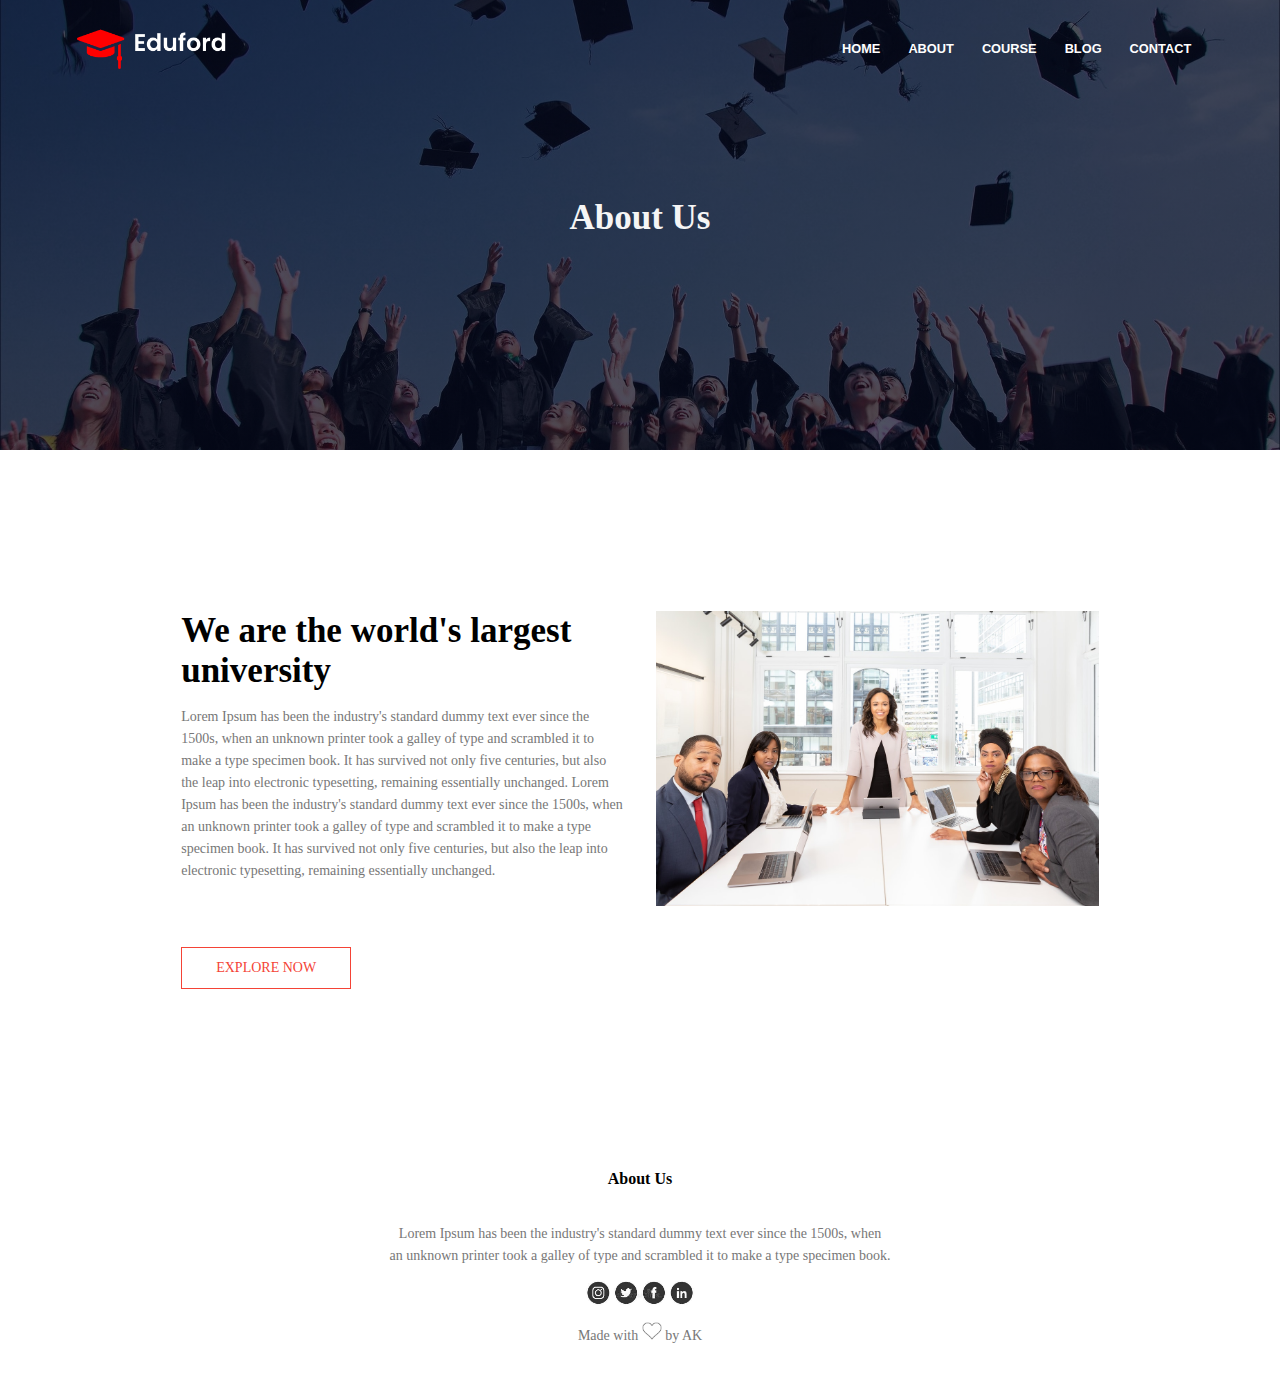
<file: about.html>
<!DOCTYPE html>
<html>
    <head>
        <meta name="viewport" content="width=device-width, initial-scale=1.0">
        <title>Page2</title>
        <link rel = "stylesheet" type="text/css" href="style.css">
       
</head>
    <body>
        <section class = "sub-header">
            <nav>
                <a href="index.html"><img src="images/logo.png"></a>
                <div class="nav-links" id="navLinks">
                    <img class="img1" onclick="hideMenu()" src = "images/close.png" >
                   
                    <ul>
                        <li><a href="index.html" >HOME</a></li>
                        <li><a href="about.html">ABOUT</a></li>
                        <li><a href="course.html">COURSE</a></li>
                        <li><a href="block.html">BLOG</a></li>
                        <li><a href="contact.html">CONTACT</a></li>
          
                    </ul>

                </div>
               <img  class="img1" onclick="showMenu()" src="images/menu.png">
            </nav>
            <h1>About Us</h1>

         

        </section>
         <!--------- about us content ------------------->
         <section class="about-us">
            <div class="row">
                <div class="about-col">
                    <h1>We are the world's largest university</h1>
                    <p>Lorem Ipsum has been the industry's standard dummy text ever since the 1500s, 
                        when an unknown printer took a galley of type and scrambled it to make a
                        type specimen book. It has survived not only five centuries,
                       but also the leap into electronic typesetting, remaining essentially unchanged.
                       Lorem Ipsum has been the industry's standard dummy text ever since the 1500s, 
                       when an unknown printer took a galley of type and scrambled it to make a
                       type specimen book. It has survived not only five centuries,
                      but also the leap into electronic typesetting, remaining essentially unchanged.</p>
                    </p>
                    <a href="#" class="hero-btn red-btn">EXPLORE NOW</a>
                    
                </div>
                <div class="about-col">
                    <img src="images/about.jpg">

                </div>
            </div>
        </section>

    
            <!-----------------Footer -------------------->
            <section class="footer">
                <h4>About Us</h4>
                <p>Lorem Ipsum has been the industry's standard dummy text ever since the 1500s, 
                    when<br> an unknown printer took a galley of type and scrambled it to make a
                    type specimen book.</p>

                    <div class="icons">
                        <img src="images/FILT.jfif" class="ig" width="9%">
                        <p>Made with <img src="images/heart.png" class="heart" width="20px"> by AK</p>
                        

                    </div>
            </section>


        <!------------------ JavaScript code for Toggle Menu --------------------->
         <script>
             var navLinks = document.getElementById("navLinks");
             function showMenu(){

                navLinks.style.right = "0";
                 
             }
             function hideMenu(){

                navLinks.style.right = "-200px";
 
}


         </script>

    </body>
</html>
</file>
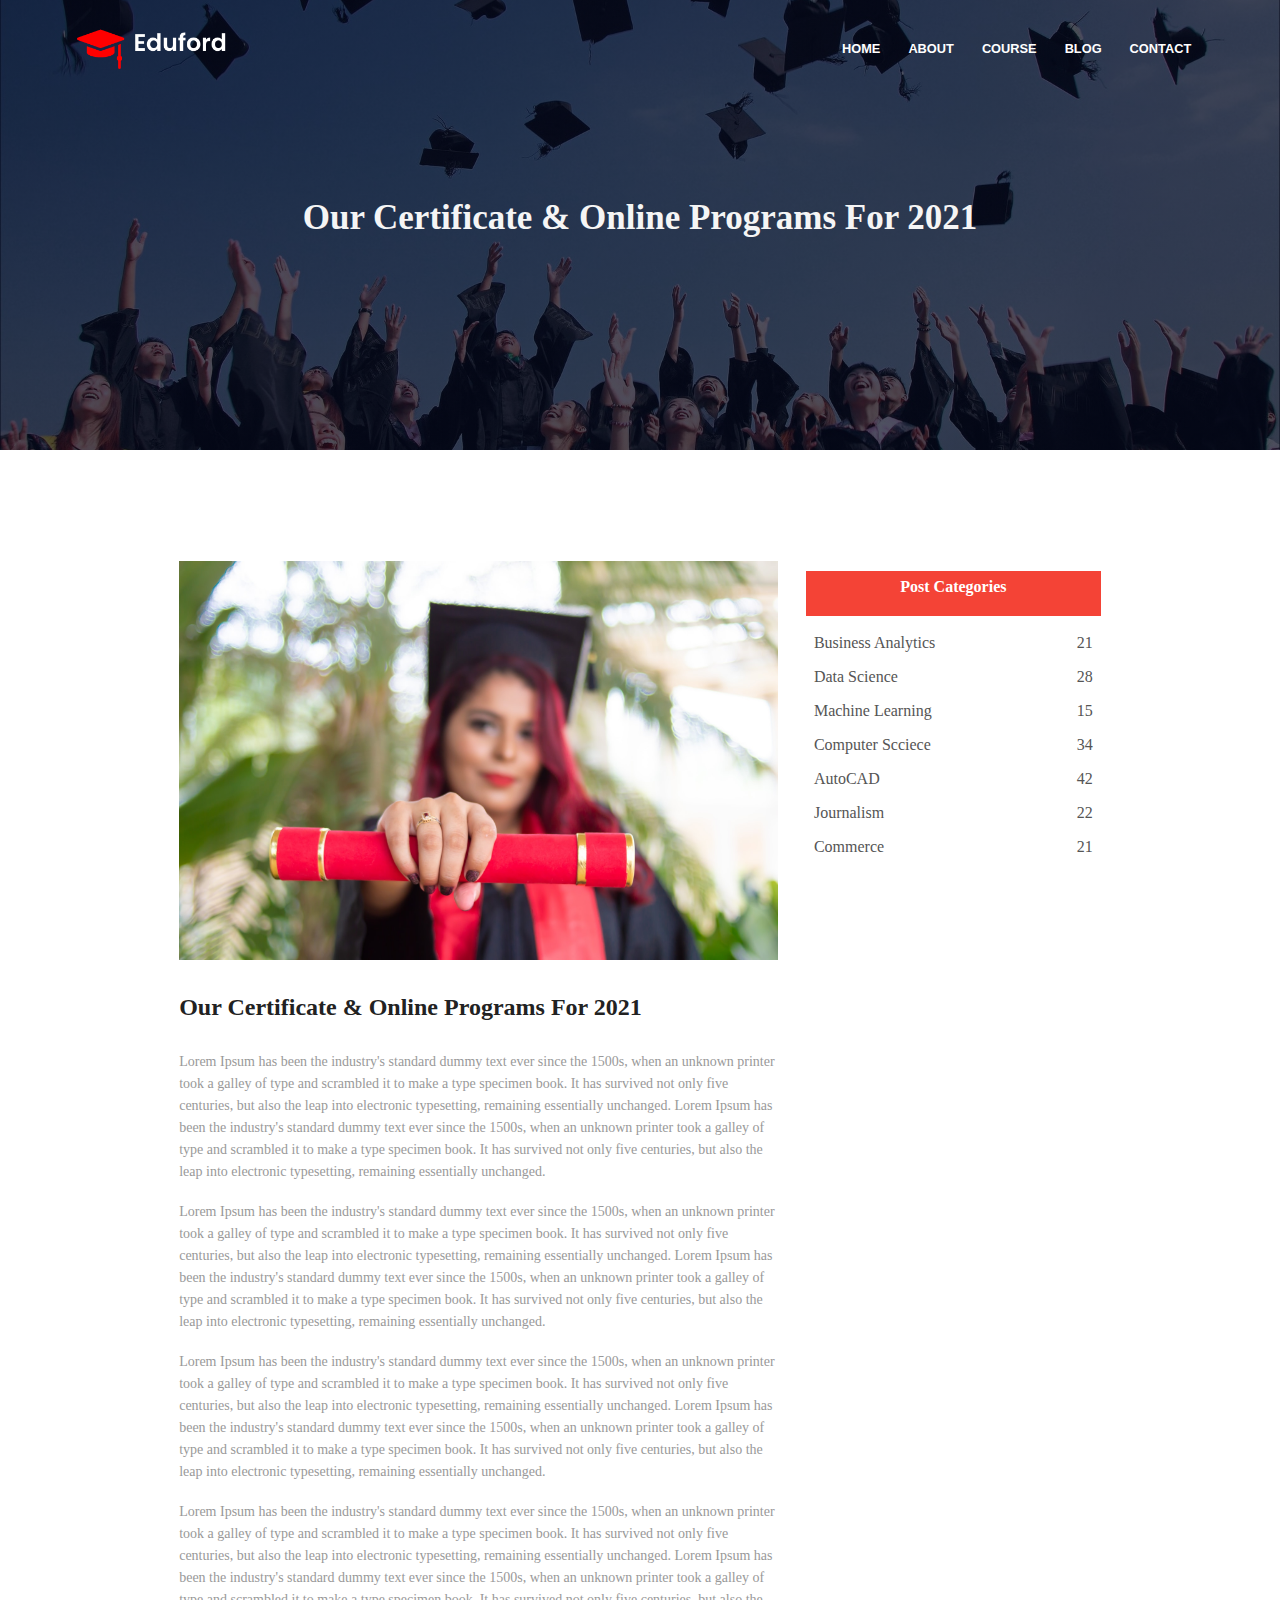
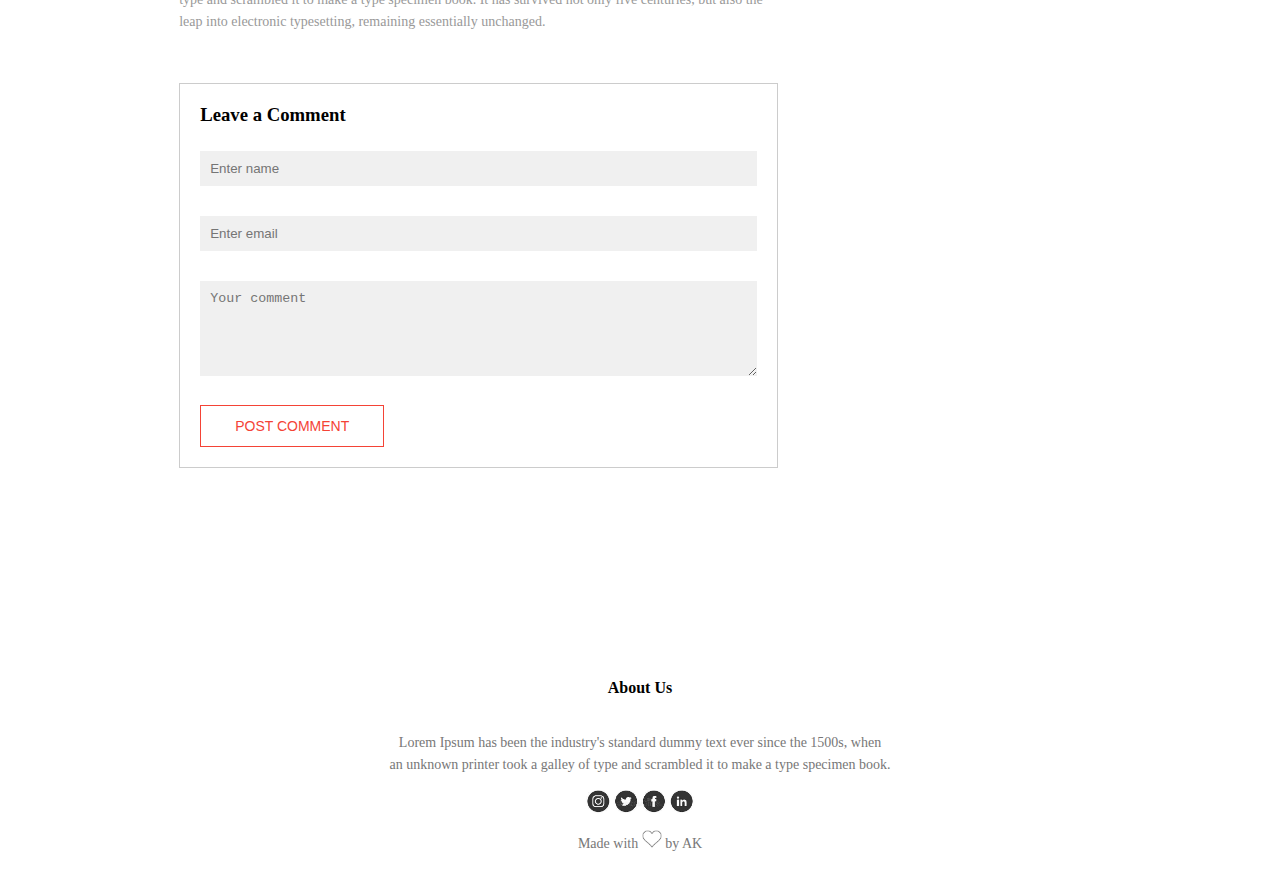
<file: block.html>
<!DOCTYPE html>
<html>
    <head>
        <meta name="viewport" content="width=device-width, initial-scale=1.0">
        <title>Page4</title>
        <link rel = "stylesheet" type="text/css" href="style.css">
       
</head>
    <body>
        <section class = "sub-header">
            <nav>
                <a href="index.html"><img src="images/logo.png"></a>
                <div class="nav-links" id="navLinks">
                    <img class="img1" onclick="hideMenu()" src = "images/close.png" >
                   
                    <ul>
                        <li><a href="index.html" >HOME</a></li>
                        <li><a href="about.html">ABOUT</a></li>
                        <li><a href="course.html">COURSE</a></li>
                        <li><a href="block.html">BLOG</a></li>
                        <li><a href="contact.html">CONTACT</a></li>
          
                    </ul>

                </div>
               <img  class="img1" onclick="showMenu()" src="images/menu.png">
            </nav>
            <h1>Our Certificate & Online Programs For 2021</h1>
        </section>
        
        <!--------------- blog page content------------>
        <section class="blog-content">
            <div class="row">
                <div class="blog-left">
                    <img src="images/certificate.jpg">
                    <h2>Our Certificate & Online Programs For 2021</h2>
                    <p>Lorem Ipsum has been the industry's standard dummy text ever since the 1500s, 
                        when an unknown printer took a galley of type and scrambled it to make a
                        type specimen book. It has survived not only five centuries,
                       but also the leap into electronic typesetting, remaining essentially unchanged.
                       Lorem Ipsum has been the industry's standard dummy text ever since the 1500s, 
                       when an unknown printer took a galley of type and scrambled it to make a
                       type specimen book. It has survived not only five centuries,
                      but also the leap into electronic typesetting, remaining essentially unchanged.</p>
           </p><br>
           <p>Lorem Ipsum has been the industry's standard dummy text ever since the 1500s, 
            when an unknown printer took a galley of type and scrambled it to make a
            type specimen book. It has survived not only five centuries,
           but also the leap into electronic typesetting, remaining essentially unchanged.
           Lorem Ipsum has been the industry's standard dummy text ever since the 1500s, 
           when an unknown printer took a galley of type and scrambled it to make a
           type specimen book. It has survived not only five centuries,
          but also the leap into electronic typesetting, remaining essentially unchanged.</p>
</p><br>
<p>Lorem Ipsum has been the industry's standard dummy text ever since the 1500s, 
    when an unknown printer took a galley of type and scrambled it to make a
    type specimen book. It has survived not only five centuries,
   but also the leap into electronic typesetting, remaining essentially unchanged.
   Lorem Ipsum has been the industry's standard dummy text ever since the 1500s, 
   when an unknown printer took a galley of type and scrambled it to make a
   type specimen book. It has survived not only five centuries,
  but also the leap into electronic typesetting, remaining essentially unchanged.</p>
</p><br>
<p>Lorem Ipsum has been the industry's standard dummy text ever since the 1500s, 
    when an unknown printer took a galley of type and scrambled it to make a
    type specimen book. It has survived not only five centuries,
   but also the leap into electronic typesetting, remaining essentially unchanged.
   Lorem Ipsum has been the industry's standard dummy text ever since the 1500s, 
   when an unknown printer took a galley of type and scrambled it to make a
   type specimen book. It has survived not only five centuries,
  but also the leap into electronic typesetting, remaining essentially unchanged.</p>
</p>
<div class="comment-box">
    <h3>Leave a Comment</h3>
    <form class="comment-form">
        <input type="text" placeholder="Enter name" >
        <input type="email" placeholder="Enter email" >
        <textarea rows="5" placeholder="Your comment"></textarea>
        <button type="submit" class="hero-btn red-btn">POST COMMENT</button>

    </form>
</div>
                


                </div>
                <div class="blog-right">
                    <h3>Post Categories</h3>
                    <div>
                        <span>Business Analytics</span>
                        <span>21</span>
                    </div>
                    <div>
                        <span>Data Science</span>
                        <span>28</span>
                    </div><div>
                        <span>Machine Learning</span>
                        <span>15</span>
                    </div><div>
                        <span>Computer Scciece</span>
                        <span>34</span>
                    </div>
                    <div>
                        <span>AutoCAD</span>
                        <span>42</span>
                    </div>
                    <div>
                        <span>Journalism</span>
                        <span>22</span>
                    </div>
                    <div>
                        <span>Commerce</span>
                        <span>21</span>
                    </div>
                    

                </div>
            </div>

        </section>


       

            <!-----------------Footer -------------------->
            <section class="footer">
                <h4>About Us</h4>
                <p>Lorem Ipsum has been the industry's standard dummy text ever since the 1500s, 
                    when<br> an unknown printer took a galley of type and scrambled it to make a
                    type specimen book.</p>

                    <div class="icons">
                        <img src="images/FILT.jfif" class="ig" width="9%">
                        <p>Made with <img src="images/heart.png" class="heart" width="20px"> by AK</p>
                        

                    </div>
            </section>


        <!------------------ JavaScript code for Toggle Menu --------------------->
         <script>
             var navLinks = document.getElementById("navLinks");
             function showMenu(){

                navLinks.style.right = "0";
                 
             }
             function hideMenu(){

                navLinks.style.right = "-200px";
 
}


         </script>

    </body>
</html>
</file>
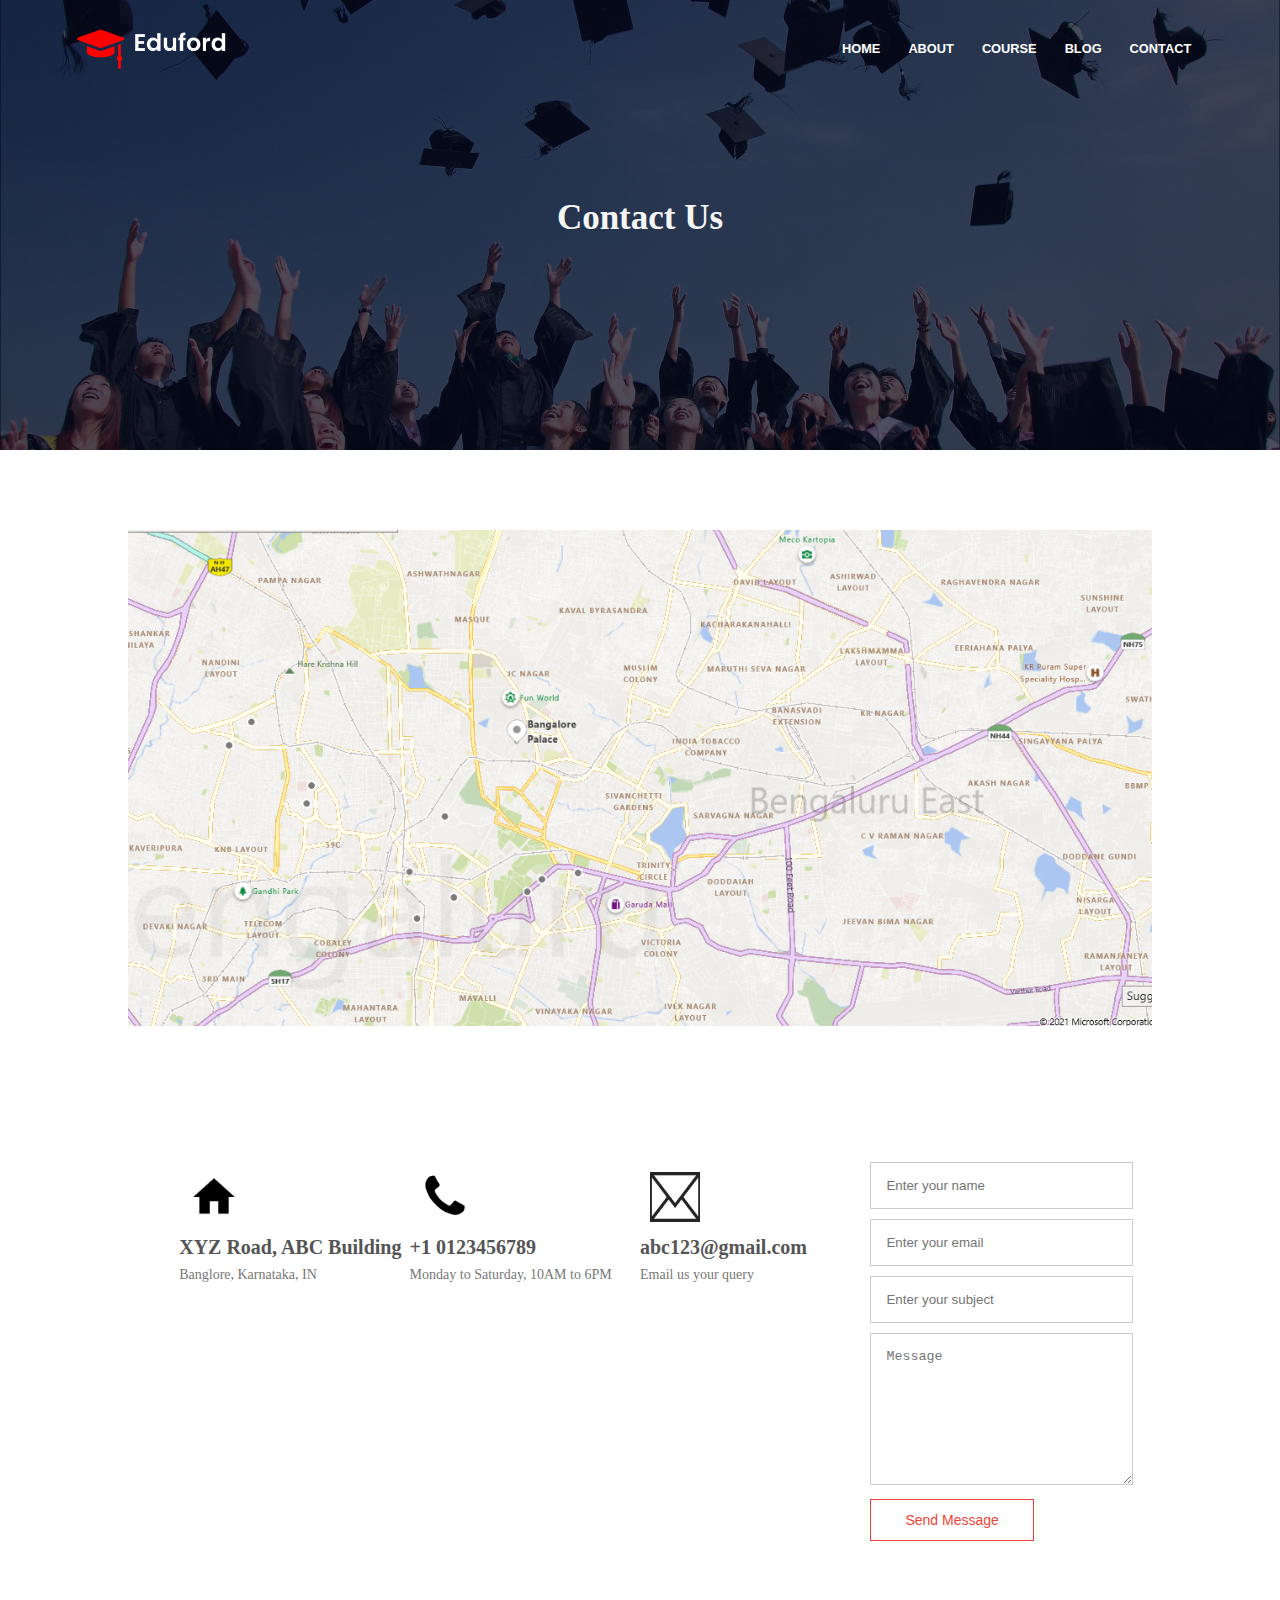
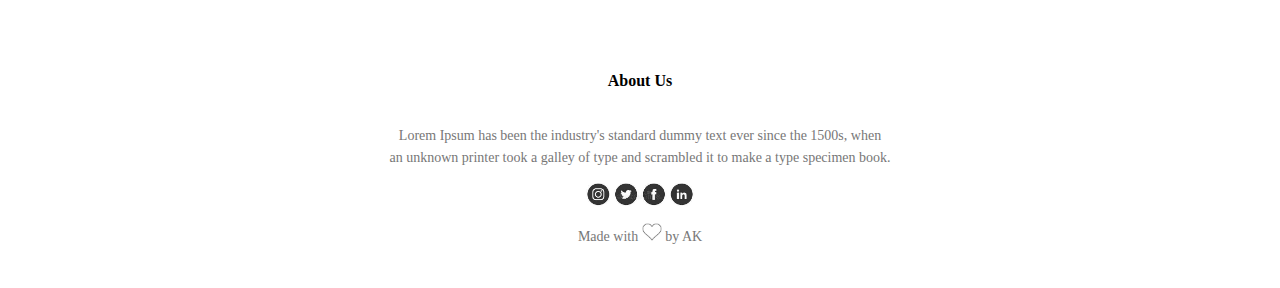
<file: contact.html>
<!DOCTYPE html>
<html>
    <head>
        <meta name="viewport" content="width=device-width, initial-scale=1.0">
        <title>Page5</title>
        <link rel = "stylesheet" type="text/css" href="style.css">
       
</head>
    <body>
        <section class = "sub-header">
            <nav>
                <a href="index.html"><img src="images/logo.png"></a>
                <div class="nav-links" id="navLinks">
                    <img class="img1" onclick="hideMenu()" src = "images/close.png" >
                   
                    <ul>
                        <li><a href="index.html" >HOME</a></li>
                        <li><a href="about.html">ABOUT</a></li>
                        <li><a href="course.html">COURSE</a></li>
                        <li><a href="block.html">BLOG</a></li>
                        <li><a href="contact.html">CONTACT</a></li>
                    </ul>

                </div>
               <img  class="img1" onclick="showMenu()" src="images/menu.png">
            </nav>
            <h1>Contact Us</h1>
        </section>

        <!-- --------------------- contact us ------------->

        <section class="location">
        <img src="images/map.png">
        </section>

        <section class="contact-us">
            <div class="row">
                <div class="contact-col">
                    <div>
                    <img src="images/home.png" width="50px" height="50px">
                    <span>
                        <h5>XYZ Road, ABC Building</h5>
                        <p>Banglore, Karnataka, IN</p>
                    </span>
                    </div>
                </div>
                <div class="contact-col">
                    <div>
                <img src="images/phone.png" width="50px" height="50px">
                <span>
                    <h5>+1 0123456789</h5>
                    <p>Monday to Saturday, 10AM to 6PM</p>
                </span>
            </div>
            </div>
            
            <div class="contact-col">
                <div>
                <img src="images/envelop.jpg" width="50px" height="50px">
                <span>
                    <h5>abc123@gmail.com</h5>
                    <p>Email us your query</p>
                </span>
                </div>
            </div>
            <div class="contact-col">
                <form action="form_handler.php" method="POST">
                    <input type="text" name="name" placeholder="Enter your name" required>
                    <input type="email" name="email" placeholder="Enter your email" required>
                    <input type="text" name="subject" placeholder="Enter your subject" required>
                    <textarea rows="8" name="nessage" placeholder="Message" required></textarea>
                    <button type="submit" class="hero-btn red-btn">Send Message</button>
                </form>
            </div>
            </div>
        </section>

    
            <!-----------------Footer -------------------->
            <section class="footer">
                <h4>About Us</h4>
                <p>Lorem Ipsum has been the industry's standard dummy text ever since the 1500s, 
                    when<br> an unknown printer took a galley of type and scrambled it to make a
                    type specimen book.</p>

                    <div class="icons">
                        <img src="images/FILT.jfif" class="ig" width="9%">
                        <p>Made with <img src="images/heart.png" class="heart" width="20px"> by AK</p>
                    </div>
                </section>

        <!------------------ JavaScript code for Toggle Menu --------------------->
         <script>
             var navLinks = document.getElementById("navLinks");
             function showMenu(){
                navLinks.style.right = "0";             
             }
             function hideMenu(){

                navLinks.style.right = "-200px";
}
         </script>

    </body>
</html>
</file>
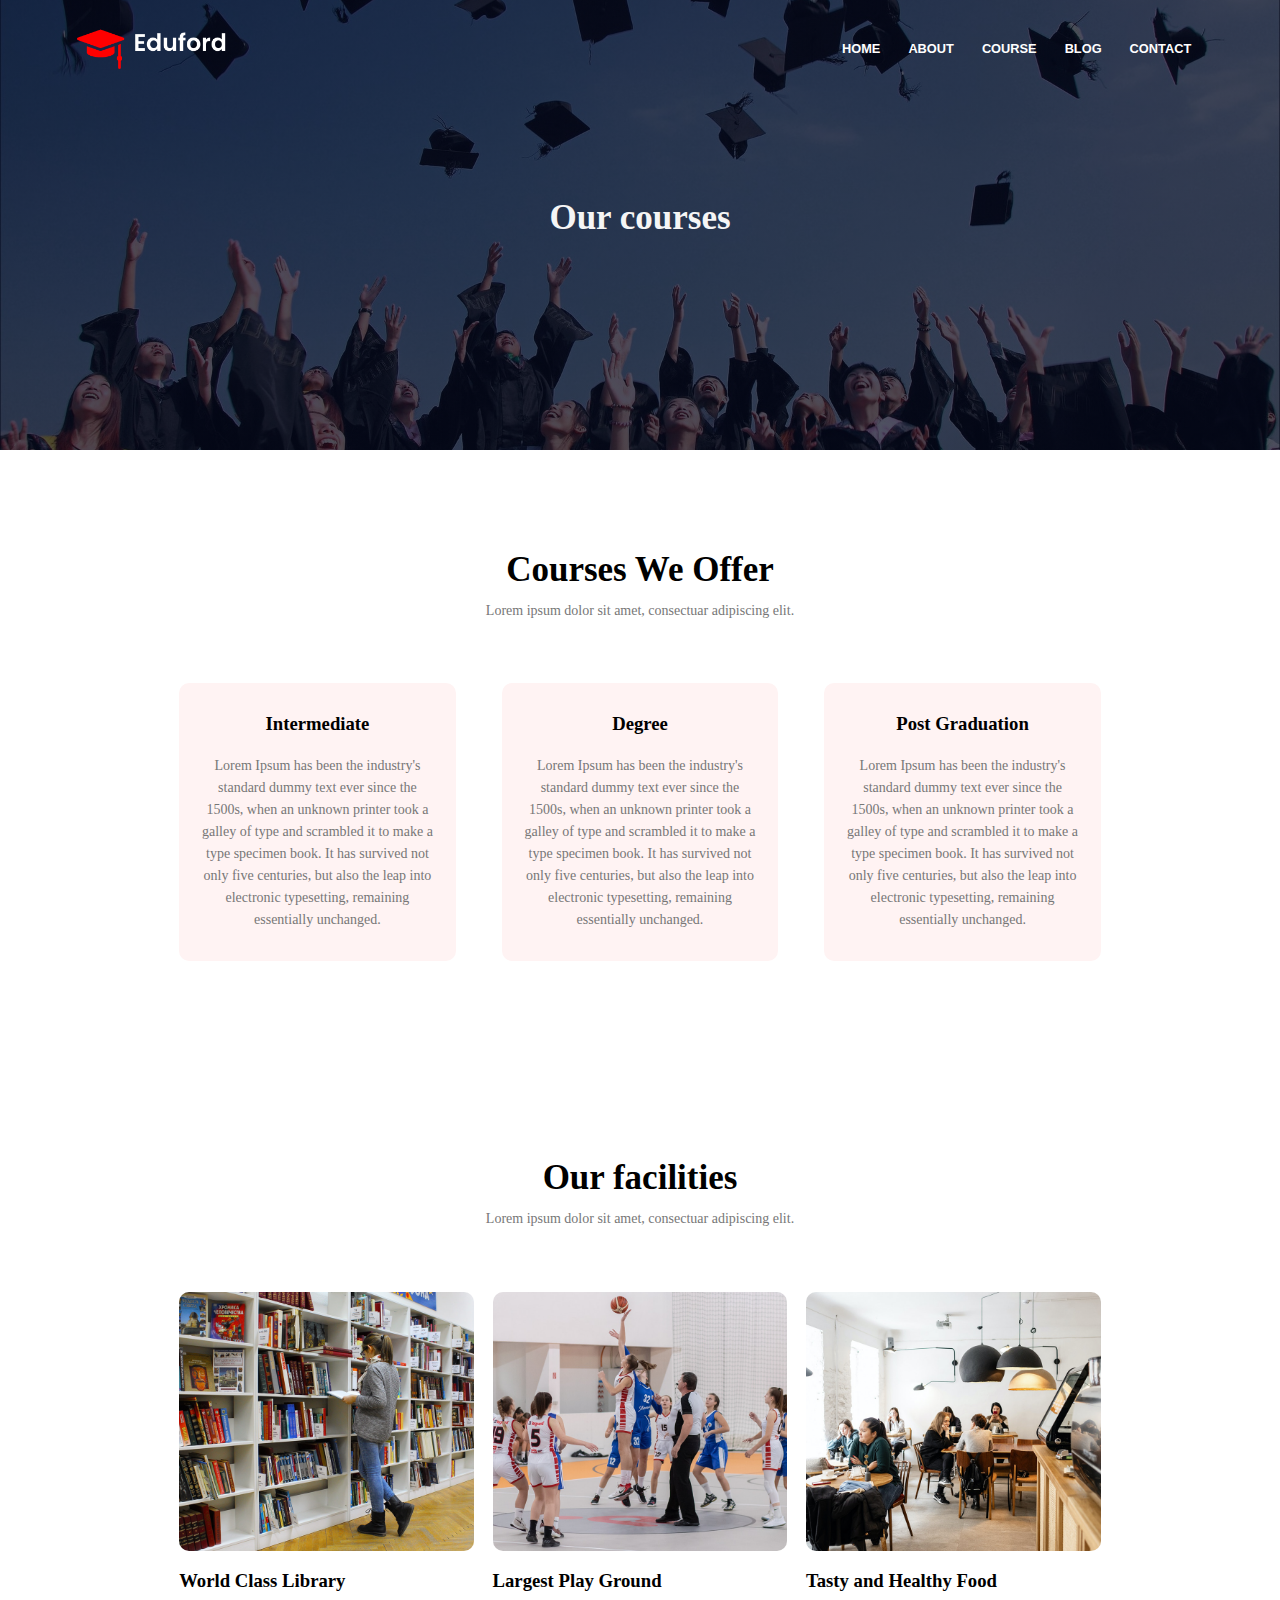
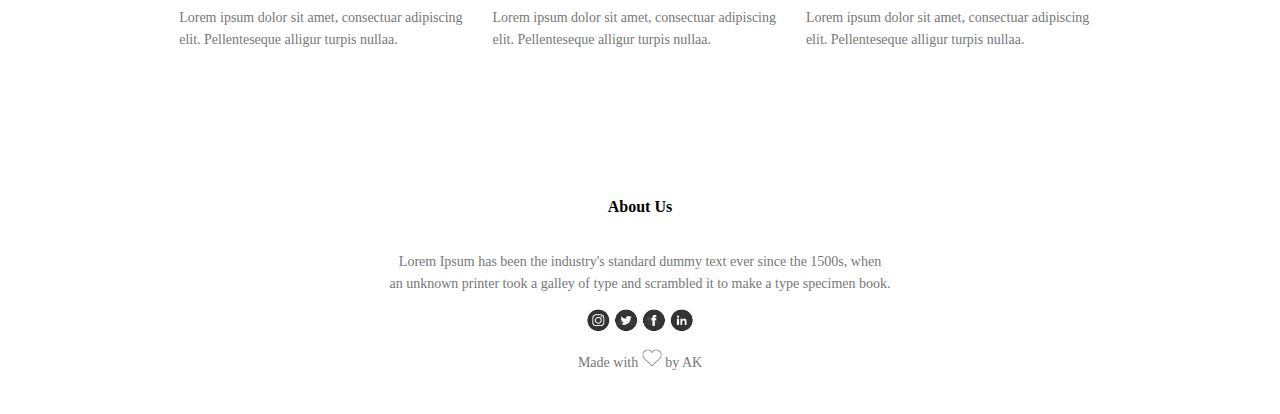
<file: course.html>
<!DOCTYPE html>
<html>
    <head>
        <meta name="viewport" content="width=device-width, initial-scale=1.0">
        <title>Page3</title>
        <link rel = "stylesheet" type="text/css" href="style.css">
       
</head>
    <body>
        <section class = "sub-header">
            <nav>
                <a href="index.html"><img src="images/logo.png"></a>
                <div class="nav-links" id="navLinks">
                    <img class="img1" onclick="hideMenu()" src = "images/close.png" >
                   
                    <ul>
                        <li><a href="index.html" >HOME</a></li>
                        <li><a href="about.html">ABOUT</a></li>
                        <li><a href="course.html">COURSE</a></li>
                        <li><a href="block.html">BLOG</a></li>
                        <li><a href="contact.html">CONTACT</a></li>
          
                    </ul>

                </div>
               <img  class="img1" onclick="showMenu()" src="images/menu.png">
            </nav>
            <h1>Our courses</h1>
        </section>

       
        <!-- -------------------- course ------------------------->
        <section class="course">
            <h1>Courses We Offer</h1>
            <p>Lorem ipsum dolor sit amet, consectuar adipiscing elit.</p>

            <div class="row">
            <div class="course-col">
                <h3>Intermediate</h3>
                <p>Lorem Ipsum has been the industry's standard dummy text ever since the 1500s, 
                  when an unknown printer took a galley of type and scrambled it to make a
                  type specimen book. It has survived not only five centuries,
                 but also the leap into electronic typesetting, remaining essentially unchanged.</p>
            </div>
            <div class="course-col">
                <h3>Degree</h3>
                <p>Lorem Ipsum has been the industry's standard dummy text ever since the 1500s, 
                  when an unknown printer took a galley of type and scrambled it to make a
                  type specimen book. It has survived not only five centuries,
                 but also the leap into electronic typesetting, remaining essentially unchanged.</p>
            </div>
            <div class="course-col">
                <h3>Post Graduation</h3>
                <p>Lorem Ipsum has been the industry's standard dummy text ever since the 1500s, 
                  when an unknown printer took a galley of type and scrambled it to make a
                  type specimen book. It has survived not only five centuries,
                 but also the leap into electronic typesetting, remaining essentially unchanged.</p>
            </div>
            </div>

        </section>

         <!-----------facilities------------------------>

         <section class="facilities">
            <h1>Our facilities</h1>
            <p>Lorem ipsum dolor sit amet, consectuar adipiscing elit.</p>

            <div class="row">
                <div class="facilities-col">
                    <img src="images/library.png">
                    <h3>World Class Library</h3>
                    <p>Lorem ipsum dolor sit amet, consectuar adipiscing elit.
                        Pellenteseque alligur turpis nullaa.
                    </p>
                </div>
                <div class="facilities-col">
                    <img src="images/basketball.png">
                    <h3>Largest Play Ground</h3>
                    <p>Lorem ipsum dolor sit amet, consectuar adipiscing elit.
                        Pellenteseque alligur turpis nullaa.
                    </p>
                </div>
                <div class="facilities-col">
                    <img src="images/cafeteria.png">
                    <h3>Tasty and Healthy Food</h3>
                    <p>Lorem ipsum dolor sit amet, consectuar adipiscing elit.
                        Pellenteseque alligur turpis nullaa.
                    </p>
                </div>
                
            </div>
        </section>

         
        
    
            <!-----------------Footer -------------------->
            <section class="footer">
                <h4>About Us</h4>
                <p>Lorem Ipsum has been the industry's standard dummy text ever since the 1500s, 
                    when<br> an unknown printer took a galley of type and scrambled it to make a
                    type specimen book.</p>

                    <div class="icons">
                        <img src="images/FILT.jfif" class="ig" width="9%">
                        <p>Made with <img src="images/heart.png" class="heart" width="20px"> by AK</p>
                        

                    </div>
            </section>


        <!------------------ JavaScript code for Toggle Menu --------------------->
         <script>
             var navLinks = document.getElementById("navLinks");
             function showMenu(){

                navLinks.style.right = "0";
                 
             }
             function hideMenu(){

                navLinks.style.right = "-200px";
 
}


         </script>

    </body>
</html>
</file>
<file: style.css>
* {
    margin: 0;
    padding: 0;
}
.header {
    min-height: 100vh;
    width:100%;
    background-image: linear-gradient(rgba(4,9,30,0.7),rgba(4,9,30,0.7)),url(images/banner.png);
   background-position: center;
   background-size: cover; 
   position: relative;
}
nav{
    display: flex;
    padding  : 2% 6% ;
    justify-content: space-between;
    align-items: center;
    
    
}

nav img {
    width : 150px;

}
.nav-links {
 flex : 1;
 text-align : right;

}

.nav-links ul li {
    list-style: none;
    display: inline-block;
    padding:8px 12px;
    position: relative;
    
}

.nav-links ul li a {
    text-decoration: none;
    color: white;
    font-weight: bold;
    font-size: 0.8em;
    font-family:arial;
}

.nav-links ul li::after {
    content : '' ;
    width : 0%;
    height: 2px;
    background: #f44336;
    display: block;
    margin : auto;
    transition: 0.5s;

}

.nav-links ul li:hover::after {
    width : 100%;
     }

.text-box {
    width : 90%;
    color:white;
    position : absolute;
    top : 50%;
    left : 50%;
    transform: translate(-50%,-50%);
    text-align: center;
}

.text-box h1{ 
    font-size: 60px;
}

.text-box p {
    margin: 10px 0 40px;
    font-size: 14px;
    color : white;
}

.hero-btn {
    display: inline-block;
    text-decoration: none;
    color:#ffffff;
    border: 1px solid white;
    padding:12px 34px;
    font-size: 14px;
    background: transparent;
    position: relative;
    cursor: pointer;

}

.hero-btn:hover{
    border:1px solid rgb(207, 35, 35);
    background: #f44336;
    transition: 1s;

}

nav .img1 {
   
    width:15px;
    display: none;
}

@media(max-width: 700px){
    .text-box h1{
        font-size: 20px;
    }
    .nav-links ul li {
        display: block;
    }
    .nav-links{
        position: fixed;
        background:#f44336;
        height:200vh ;
        width:200px;
        top:0;
        right:-200px;
        text-align: left;
        z-index: 2;
        transition: 1s;
    }

    nav .img1{
        display: block;
        color: white;
        margin:10px;
        font-size: 22px;
        cursor: pointer;
    }
.nav-links ul {
    padding: 30px;
}
}
/* --------- course ---------*/
.course {
    width : 80%;
    margin : auto;
    text-align: center;
    padding-top:100px;

}

h1  {
    font-size: 35px;
    font-weight: 600;

}

p {
    color:#777;
    font-size: 14px;
    font-weight: 300;
    line-height: 22px;
    padding: 10px;
}

.row {
    margin:5%;
    display: flex;
    justify-content: space-between;
}

.course-col {
    flex-basis : 30%;
    background-color: #fff3f3;
    border-radius: 10px;
    margin-bottom: 5%;
    padding : 20px 12px ;
    box-sizing: border-box;
    transition: 0.5s;
}
h3 {
    text-align: center;
    font-weight: 600;
    margin  :10px 0;
}
.course-col:hover { 
    box-shadow: 0 0 20px 0px rgba(0,0,0,0.2);
}
@media(max-width:700px){
    .row{
        flex-direction: column;
    }
}
/* --------- campus ------------------*/
.campus {
    width : 80%;
    margin:auto;
    text-align: center;
    padding-top: 50px;

}
.campus-col{
    flex-basis:32%;
    border-radius: 10px;
    margin-bottom: 30px;
    position: relative;
    overflow:hidden;
}
.campus-col img {
    width : 100%;
    display: block;
}
.layer{
    background: transparent;
    height: 100%;
    width: 100%;
    position: absolute;
    top :0;
    left:0;
    transition : 0.5s;
    
}
.layer:hover {
    background: rgba(226,0,0,0.7);

}
.layer h3{
    width : 100%;
    font-weight: 500;
    color:white;
    font-size:26px;
    bottom : 0;
    left:50%;
    transform: translateX(-50%);
    position: absolute;
    opacity: 0;
    transition: 0.5s;
}
.layer:hover h3 {
    bottom:49%;
    opacity:1;

}
/* ---------- facilities -----------*/
.facilities {
    width : 80%;
    margin:auto;
    text-align: center;
    padding-top:100px;

}
.facilities-col {
    flex-basis: 32%;
    border-radius: 10px;
    margin-bottom: 5%;
    text-align: left;

} 
.facilities-col img {
    width: 100%;
    border-radius: 10px;
}
.facilities-col p {
    padding:0;
    
}
.facilities-col h3 {
    margin-top: 15px;
    margin-bottom:15px ;
    text-align: left;
}

/* --------------- testmonials --------------*/
.testmonials{
    width :80%;
    margin:auto;
    padding-top:100px;
    text-align: center;
}
.testmonials-col {
    flex-basis:44%;
    border-radius: 10px;
    margin-bottom: 5%;
    text-align: left;
    background: #fff3f3;
    padding :25px;
    cursor:pointer;
    display: flex;
}
.testmonials-col img{
    height: 40px;
    margin-left: 5px;
    margin-right: 30px;
    border-radius: 50%;
}
.testmonials-col p{
    padding:0;

}

.testmonials-col h3 {
    margin-top: 15px;
    text-align: left;
}
@media(max-width:700px){
.testmonials-col img {
   margin-left:0px;
   margin-right: 15px;
}
}
/* ---- ---- Call to action -------*/
.cta {
    margin:100px auto;
    width : 80%;
    background-image: linear-gradient(rgba(0,0,0,0.7),rgba(0,0,0,0.7)),url(images/banner2.jpg);
    background-position: center;
    background-size: cover;
    border-radius: 10px;
    text-align: center;
    padding:100px 0;


}
.cta h1{
    color:lightcyan;
    margin-bottom: 40px;
    padding: 0;
}
 /*----------------------------footer-------------------*/
 .footer {
     width : 100%;
     text-align: center;
     padding:30px 0;
 }
.footer h4 {
    margin-bottom:25px ;
    margin-top: 20px;
    font-weight: 600;
}

/*------------------- about us page ------------------*/
.sub-header {
    height: 50vh;
    width:100%;
    background-image: linear-gradient(rgba(4,9,30,0.7),rgba(4,9,30,0.7)),url(images/background.jpg);
    background-position: center;
    background-size: cover;
    text-align: center;
    color:whitesmoke;

}
.sub-header h1{
    margin-top: 100px;
}
.about-us{
    width:80%;
    margin:auto;
    padding-top:80px;
    padding-bottom: 50px;
}
.about-col {
    flex-basis: 48%;
    padding:30px 2px;
}
.about-col img{
    width:100%;
}
.about-col h1{ 
    padding-top:0;
} 
.about-col p{
    padding:15px 0 25px;
}
.red-btn {
    border : 1px solid #f44336;
    background:transparent;
    color:#f44336;
}
.red-btn:hover {
    color:white;
    
}

/*--------------- blog-content ---------------*/

.blog-content {
    width:80%;
    margin: auto;
    padding:60px 0;
}
.blog-left{
    flex-basis:65%;
  
}
.blog-left img {
    width:100%;
}
.blog-left h2 {
    color:#222;
    font-weight: 600;
    margin:30px 0;
}
.blog-left p{
    color:#999;
    padding:0;

}
.blog-right{
    flex-basis: 32%;
}
.blog-right h3{
    background:#f44336;
    color:#fff;
    padding:7px 0;
    font-size:16px;
    padding-bottom: 20px;
}
.blog-right div{ 
    display: flex;
    align-items: center;
    justify-content: space-between;
    color:#555;
    padding :8px;
    box-sizing: border-box;
}

.comment-box{
    border:1px solid #ccc;
    margin:50px 0;
    padding:10px 20px;

}
.comment-box h3{
    text-align: left;
}
.comment-form input, .comment-form textarea {
    width : 100%;
    padding:10px;
    margin: 15px 0;
    box-sizing: border-box;
    border:none;
    outline: none;
    background:#f0f0f0;


}
.comment-form button {
    margin:10px 0;
}
@media(max-width : 700px){
    .sub-header h1{
    font-size: 24px;
}
}
/* -----------contact us page ----------------*/
.location {
    width:80%;
    margin:auto;
    padding:80px 0;
}
.location img {
    width:100%;

}
.contact-us{
    width: 80%;
    margin: auto;

}
.contact-col{
    flex-basis: 48%;
    margin-bottom: 30px;
}
.contact-col div {
    display: block;
    align-items: center;
    margin-bottom: 40px;

}
.contact-col img{
    font-size: 28px;
    color: #f44336;
    margin : 10px;
    margin-right: 30px;
}
.contact-col p{
    padding:0;
}
.contact-col div h5{
    font-size: 20px;
    margin-bottom: 5px;
    color:#555;
}
.contact-col input, .contact-col textarea{
    width: 100%;
    padding:15px ;
    margin-bottom: 10px;
    outline: none;
    border:1px solid #ccc;
}
</file>
